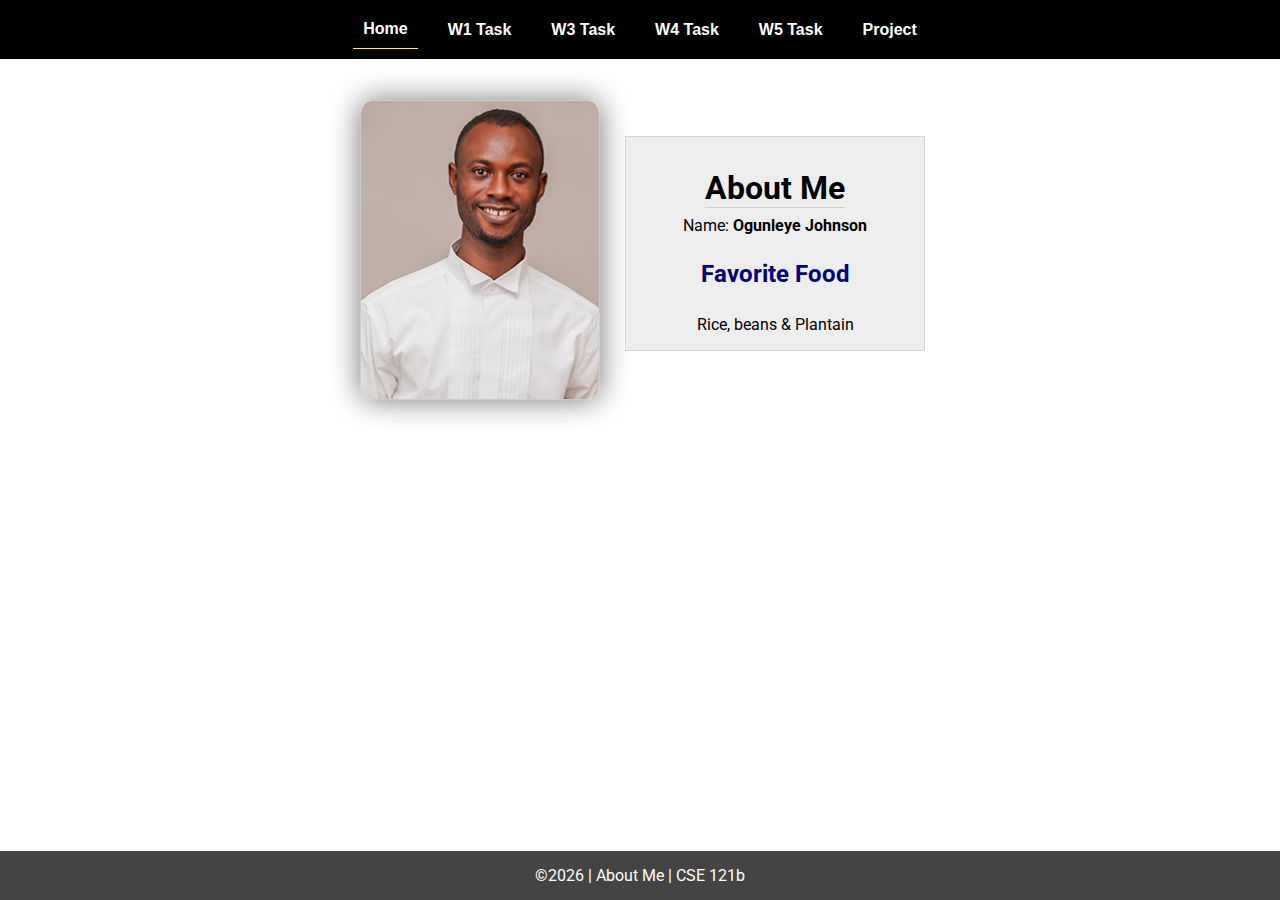
<file: w02-task/index.html>
<!DOCTYPE html>
<html lang="en">

<head>
  <meta charset="UTF-8">
  <meta name="viewport" content="width=device-width, initial-scale=1.0">
  <title>About Me | CSE 121b | W02: Programming Tasks</title>
  <link rel="preconnect" href="https://fonts.googleapis.com">
  <link rel="preconnect" href="https://fonts.gstatic.com" crossorigin>
  <link href="https://fonts.googleapis.com/css2?family=Roboto:wght@400;600&display=swap"
    rel="stylesheet">
  <link rel="stylesheet" href="styles/main.css">
  
</head>

<body>
  <nav>
    <ul id="menu">
      <li><a id="toggleMenu">&equiv;</a></li>
      <li><a href="index.html" class="active">Home</a></li>
      <li><a href="w01-task.html">W1 Task</a></li>
      <li><a href="w03-task.html">W3 Task</a></li>
      <li><a href="w04-task.html">W4 Task</a></li>
      <li><a href="w05-task.html">W5 Task</a></li>
      <li><a href="project.html">Project</a></li>
    </ul>
  </nav>
  <main id="home">
    <!-- src="images/pic.png" -->
    <picture>
      <img id="image" src="" alt="Placeholder Image">
    </picture>
    <section>
      <h1>About Me</h1>
      <div class="info">Name: <span id="name"></span></div>
      <h2>Favorite Food</h2>
      <div class="block" id="food"></div>
    </section>
  </main>
  <footer>
    &copy;<span id="year"></span> | About Me | CSE 121b
  </footer>
  <script src="scripts/main.js">


  </script>
  <script src="scripts/w02-task.js"></script>
</body>

</html>
</file>
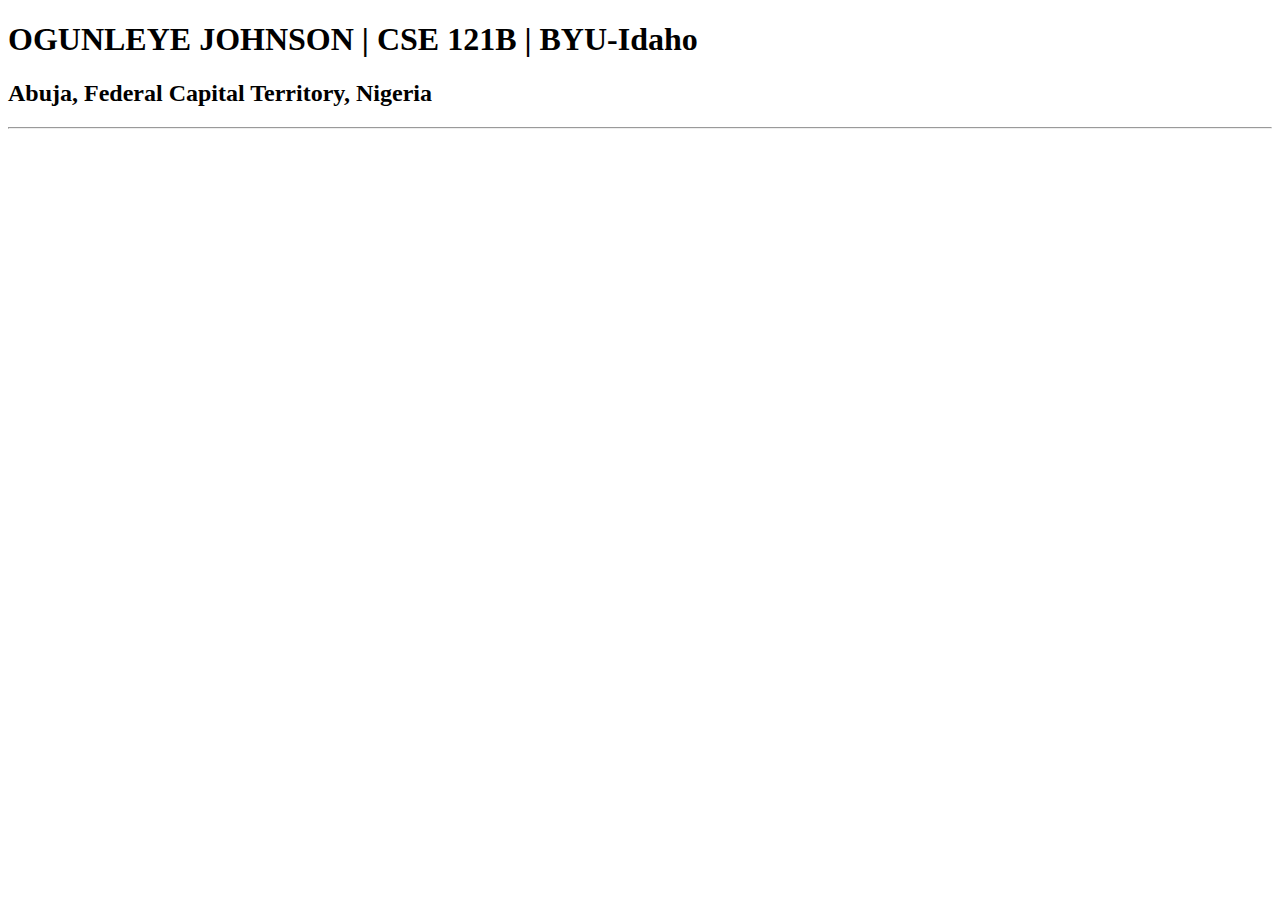
<file: test.html>
<!DOCTYPE html>
<html lang="en">
<head>
    <meta charset="UTF-8">
    <meta name="viewport" content="width=device-width, initial-scale=1.0">
    <title>OGUNLEYE JOHNSON | CSE 121B | BYU-Idaho</title>
</head>
<body>
    <h1>OGUNLEYE JOHNSON | CSE 121B | BYU-Idaho</h1>
    <h2>Abuja, Federal Capital Territory, Nigeria</h2>
    <hr>
</body>
</html>
</file>
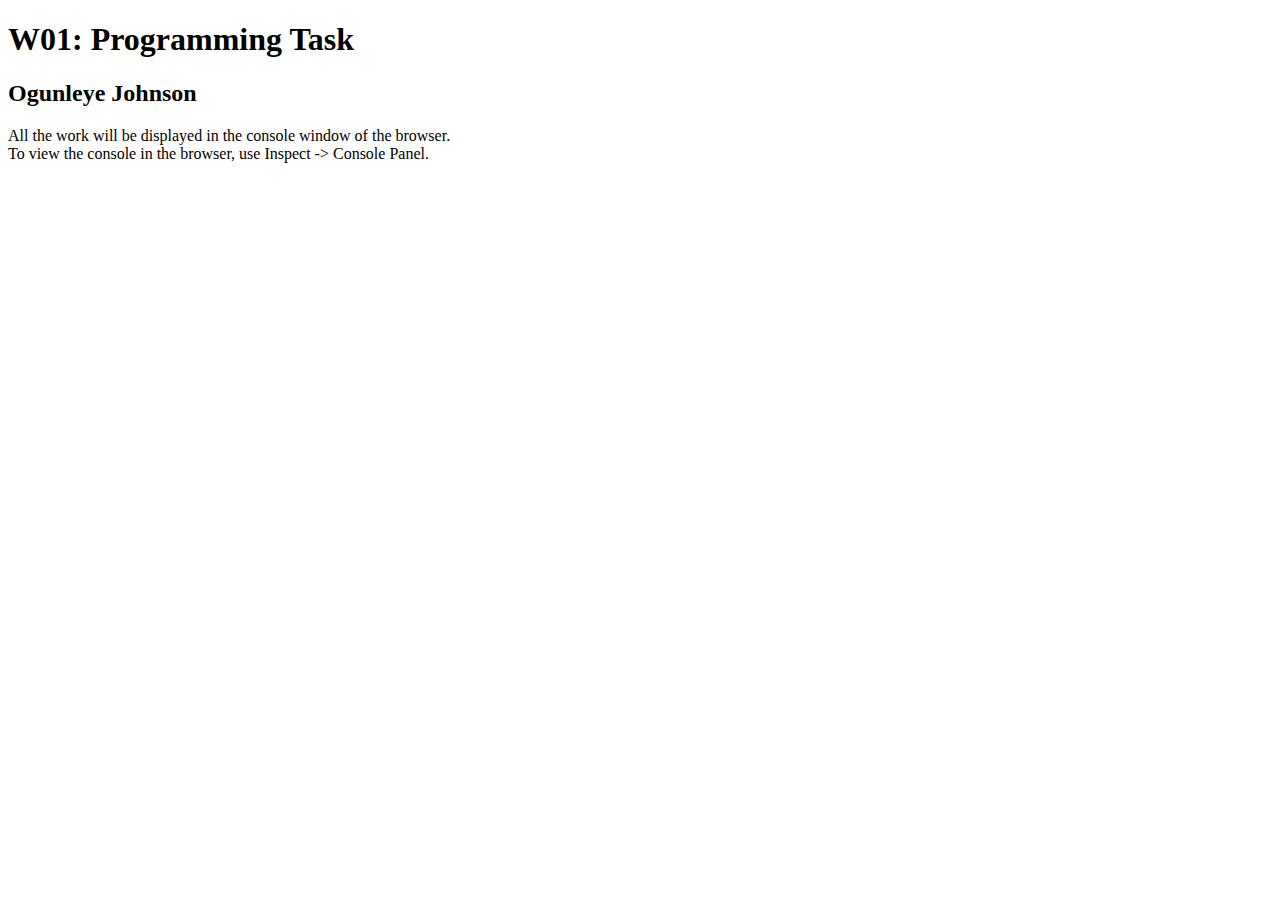
<file: w01-task.html>
<!DOCTYPE html>
<html lang="en">

<head>
  <meta charset="UTF-8">
  <meta name="viewport" content="width=device-width, initial-scale=1.0">
  <title>W01: Programming Task</title>
</head>

<body>
  <h1>W01: Programming Task</h1>
  <h2>Ogunleye Johnson</h2>
  <p>All the work will be displayed in the console window of the browser.
    <br>To view the console in the browser, use Inspect -> Console Panel.
  </p>

  <script src="w01-task.js"></script>

</body>
</html>
</file>
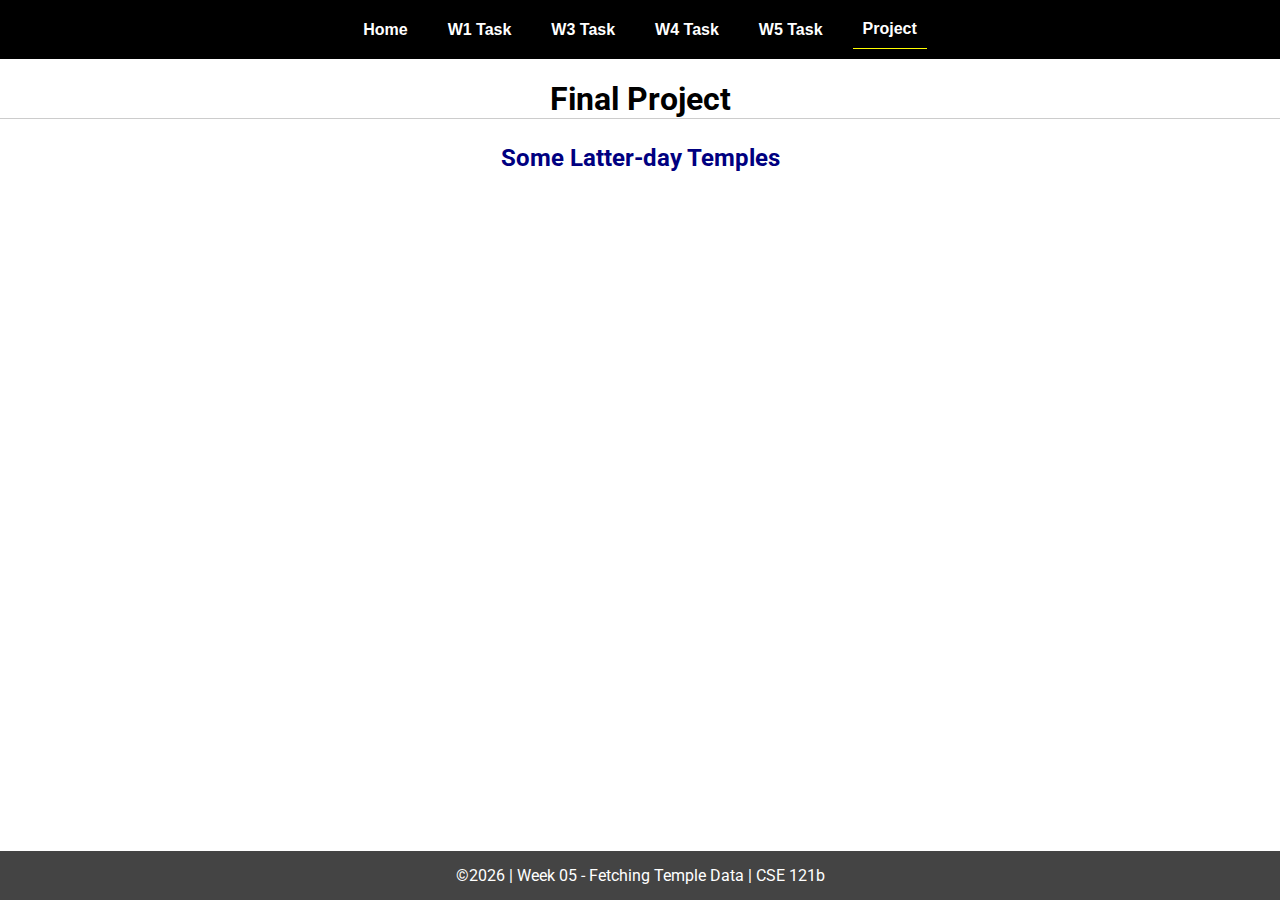
<file: Final-Project/project.html>
<!DOCTYPE html>
<html lang="en">

<head>
  <meta charset="UTF-8">
  <meta name="viewport" content="width=device-width, initial-scale=1.0">
  <title>CSE 121b | W05: Programming Tasks</title>
  <link rel="preconnect" href="https://fonts.googleapis.com">
  <link rel="preconnect" href="https://fonts.gstatic.com" crossorigin>
  <link href="https://fonts.googleapis.com/css2?family=Roboto:wght@400;600&display=swap"
    rel="stylesheet">
  <link rel="stylesheet" href="../w02-task/styles/main.css">
</head>

<body>
  <nav>
    <ul id="menu">
      <li><a id="toggleMenu">&equiv;</a></li>
      <li><a href="index.html">Home</a></li>
      <li><a href="w01-task.html">W1 Task</a></li>
      <li><a href="w03-task.html">W3 Task</a></li>
      <li><a href="w04-task.html">W4 Task</a></li>
      <li><a href="w05-task.html">W5 Task</a></li>
      <li><a href="project.html" class="active">Project</a></li>
    </ul>
  </nav>
  <main id="gridly">
    <h1>Final Project</h1>
    <h2>Some Latter-day Temples</h2>


    <div id="temples">
    </div>
  </main>


  <footer>
    &copy;<span id="year"></span> | Week 05 - Fetching Temple Data | CSE 121b
  </footer>
  <script src="../w02-task/scripts/main.js"></script>
  <script>
    document.getElementById("year").innerHTML = new Date().getFullYear();
  </script>
  <script src="project.js"></script>
</body>

</html>
</file>
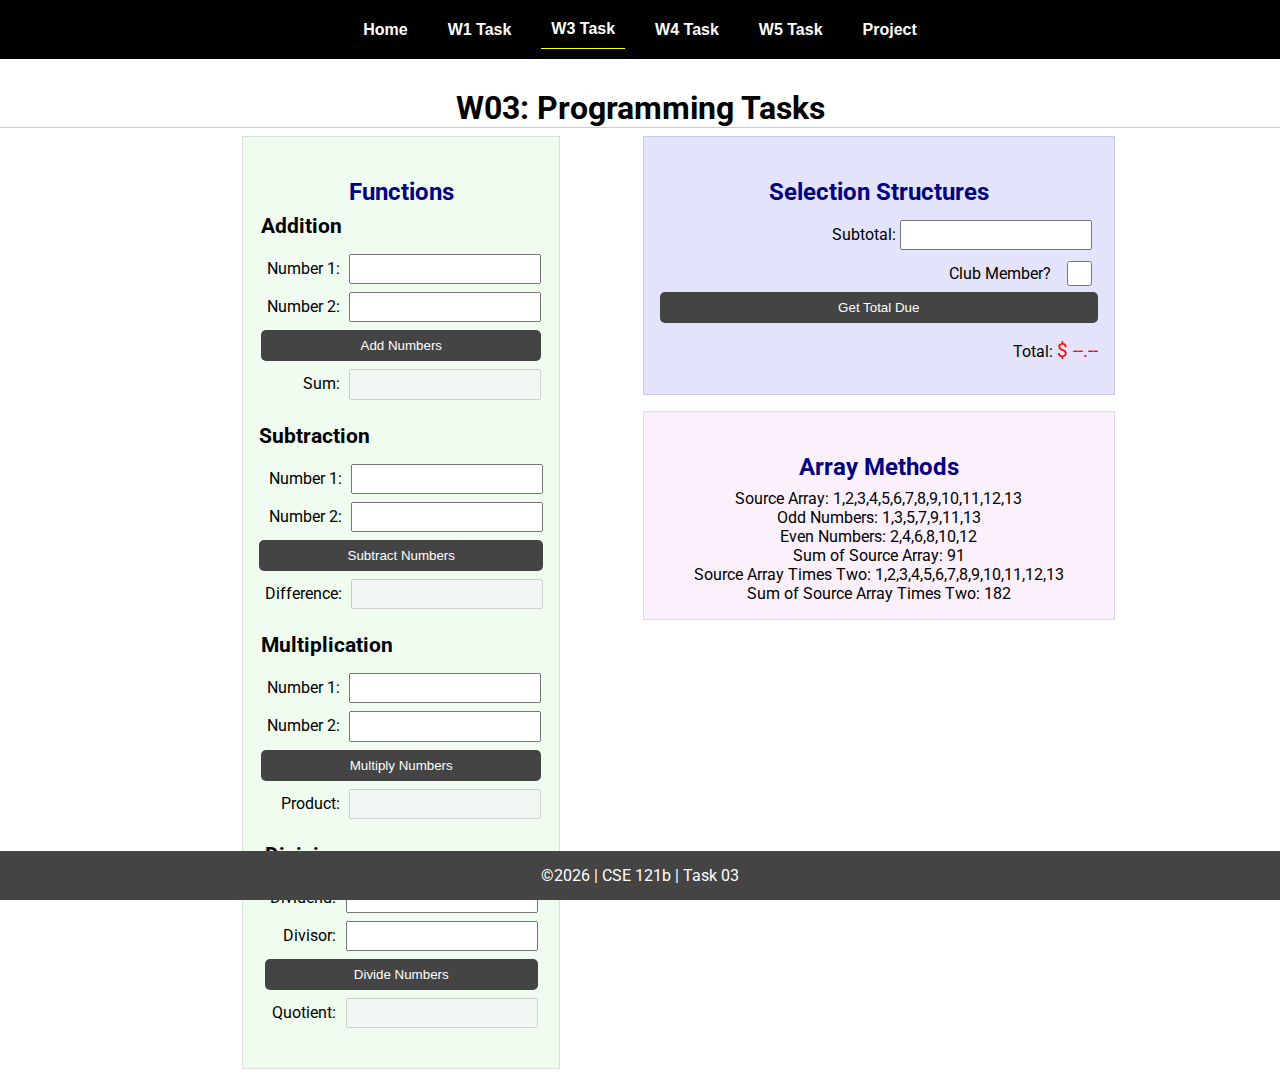
<file: w03-task/w03-task.html>
<!DOCTYPE html>
<html lang="en">

<head>
    <meta charset="UTF-8">
    <meta name="viewport" content="width=device-width, initial-scale=1.0">
    <title>CSE 121b | W03: Programming Tasks</title>
    <link rel="preconnect" href="https://fonts.googleapis.com">
    <link rel="preconnect" href="https://fonts.gstatic.com" crossorigin>
    <link href="https://fonts.googleapis.com/css2?family=Roboto:wght@400;600&display=swap"
        rel="stylesheet">
    <link rel="stylesheet" href="../w02-task/styles/main.css">
</head>

<body>
    <nav>
        <ul id="menu">
            <li><a id="toggleMenu">&equiv;</a></li>
            <li><a href="index.html">Home</a></li>
            <li><a href="w01-task.html">W1 Task</a></li>
            <li><a href="w03-task.html" class="active">W3 Task</a></li>
            <li><a href="w04-task.html">W4 Task</a></li>
            <li><a href="w05-task.html">W5 Task</a></li>
            <li><a href="project.html">Project</a></li>
        </ul>
    </nav>>
    <header>
        <h1>W03: Programming Tasks</h1>
    </header>
    <main id="task3">
        <section id="section1">
            <h2>Functions</h2>
            <article>
                <h3>Addition</h3>
                <div>
                    <label for="add1">Number 1:</label>
                    <input type="text" id="add1" name="add1">
                </div>
                <div>
                    <label for="add2">Number 2:</label>
                    <input type="text" id="add2" name="add2">
                </div>
                <div>
                    <input type="button" id="addNumbers" value="Add Numbers">
                </div>
                <div>
                    <label for="sum">Sum:</label>
                    <input type="text" id="sum" name="sum" disabled>
                </div>
            </article>
            <article>
                <h3>Subtraction</h3>
                <div>
                    <label for="subtract1">Number 1:</label>
                    <input type="text" id="subtract1" name="subtract1">
                </div>
                <div>
                    <label for="subtract2">Number 2:</label>
                    <input type="text" id="subtract2" name="subtract2">
                </div>
                <div>
                    <input type="button" id="subtractNumbers" value="Subtract Numbers">
                </div>
                <div>
                    <label for="difference">Difference:</label>
                    <input type="text" id="difference" name="difference" disabled>
                </div>
            </article>
            <article>
                <h3>Multiplication</h3>
                <div>
                    <label for="factor1">Number 1:</label>
                    <input type="text" id="factor1" name="factor1">
                </div>
                <div>
                    <label for="factor2">Number 2:</label>
                    <input type="text" id="factor2" name="factor2">
                </div>
                <div>
                    <input type="button" id="multiplyNumbers" value="Multiply Numbers">
                </div>
                <div>
                    <label for="product">Product:</label>
                    <input type="text" id="product" name="product" disabled>
                </div>
            </article>
            <article>
                <h3>Division</h3>
                <div>
                    <label for="dividend">Dividend:</label>
                    <input type="text" id="dividend" name="dividend">
                </div>
                <div>
                    <label for="divisor">Divisor:</label>
                    <input type="text" id="divisor" name="divisor">
                </div>
                <div>
                    <input type="button" id="divideNumbers" value="Divide Numbers">
                </div>
                <div>
                    <label for="quotient">Quotient:</label>
                    <input type="text" id="quotient" name="quotient" disabled>
                </div>
            </article>
        </section>
        <div>
            <section id="section2">
                <h2>Selection Structures</h2>
                <label class="right">Subtotal:
                    <input type="number" id="subtotal" size="5">
                </label>
                <label class="middle right">
                    Club Member?
                    <input type="checkbox" id="member">
                </label>
                <div class="right">
                    <input type="button" id="getTotal" value="Get Total Due">
                </div>
                <div class="right">Total:
                    <span class="larger" id="total">$ --.--</span>
                </div>
            </section>
            <section id="section3">
                <h2>Array Methods</h2>
                <p>
                    Source Array: <span id="array"></span>
                </p>
                <p>
                    Odd Numbers: <span id="odds"></span>
                </p>
                <p>
                    Even Numbers: <span id="evens"></span>
                </p>
                <p>
                    Sum of Source Array: <span id="sumOfArray"></span>
                </p>
                <p>
                    Source Array Times Two: <span id="multiplied"></span>
                </p>
                <p>
                    Sum of Source Array Times Two: <span id="sumOfMultiplied"></span>
                </p>
            </section>
        </div>
    </main>
    <footer>
        &copy;<span id="year"></span> | CSE 121b | Task 03
    </footer>
    <script src="../w02-task/scripts/main.js"></script>
    <script>
        document.getElementById("year").innerHTML = new Date().getFullYear();
    </script>
    <script src="w03-task.js"></script>
    
</body>

</html>
</file>
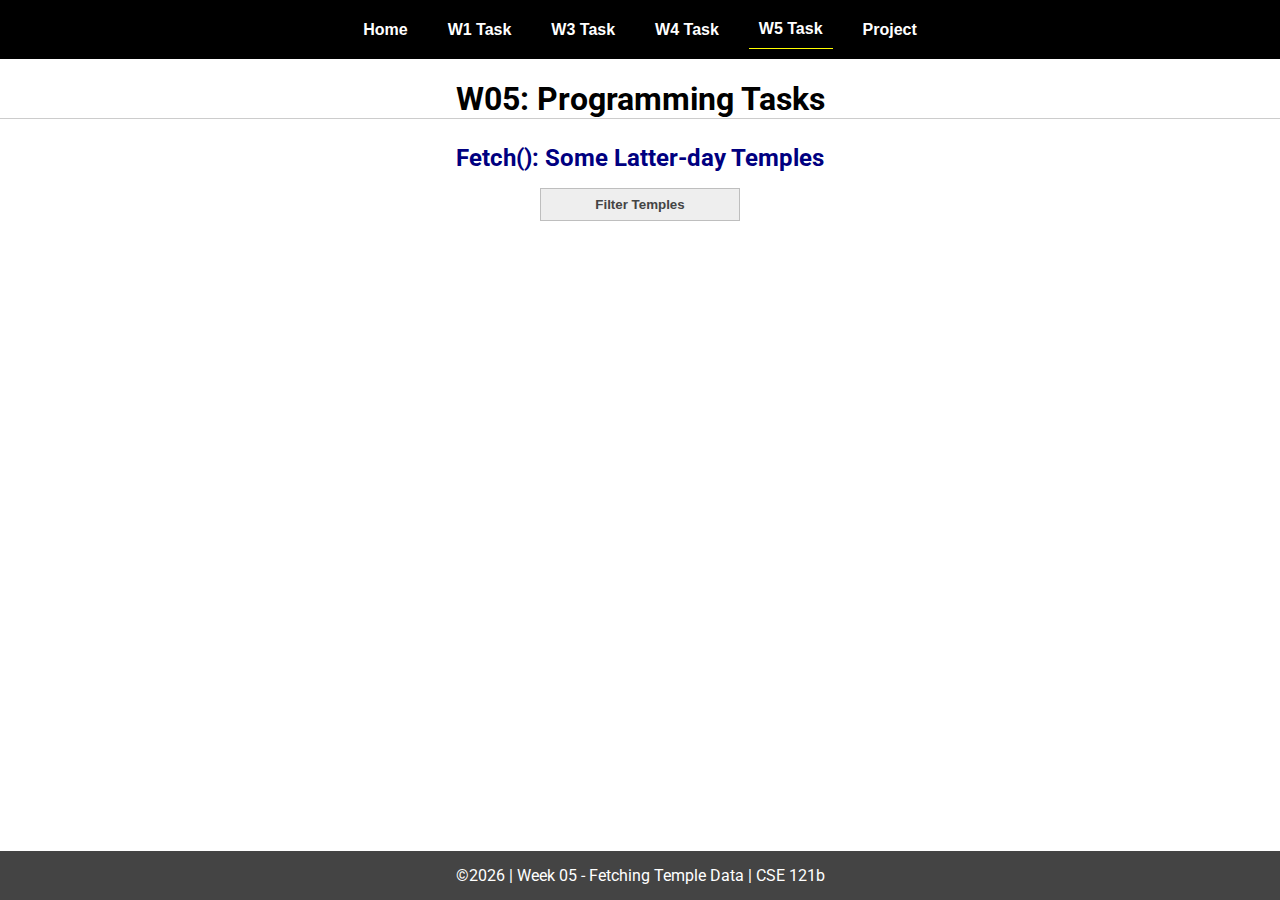
<file: w05-task/w05-task.html>
<!DOCTYPE html>
<html lang="en">

<head>
  <meta charset="UTF-8">
  <meta name="viewport" content="width=device-width, initial-scale=1.0">
  <title>CSE 121b | W05: Programming Tasks</title>
  <link rel="preconnect" href="https://fonts.googleapis.com">
  <link rel="preconnect" href="https://fonts.gstatic.com" crossorigin>
  <link href="https://fonts.googleapis.com/css2?family=Roboto:wght@400;600&display=swap"
    rel="stylesheet">
  <link rel="stylesheet" href="../w02-task/styles/main.css">
</head>

<body>
  <nav>
    <ul id="menu">
      <li><a id="toggleMenu">&equiv;</a></li>
      <li><a href="index.html">Home</a></li>
      <li><a href="w01-task.html">W1 Task</a></li>
      <li><a href="w03-task.html">W3 Task</a></li>
      <li><a href="w04-task.html">W4 Task</a></li>
      <li><a href="w05-task.html" class="active">W5 Task</a></li>
      <li><a href="project.html">Project</a></li>
    </ul>
  </nav>
  <main id="gridly">
    <h1>W05: Programming Tasks</h1>
    <h2>Fetch(): Some Latter-day Temples</h2>

    <select id="sortBy" title="Choose a data filter.">
      <option value="" disabled selected>Filter Temples</option>
      <option value="utah">Utah</option>
      <option value="notutah">Outside of Utah</option>
      <option value="older">Built Before 1950</option>
      <option value="all">No Filter</option>
    </select>

    <div id="temples">
    </div>
  </main>


  <footer>
    &copy;<span id="year"></span> | Week 05 - Fetching Temple Data | CSE 121b
  </footer>
  <script src="../w02-task/scripts/main.js"></script>
  <script>
    document.getElementById("year").innerHTML = new Date().getFullYear();
  </script>
  <script src="w05-task.js"></script>
</body>

</html>
</file>
<file: w02-task/styles/main.css>
/* Universal Selector */
* {
    margin: 0;
    padding: 0;
    box-sizing: border-box;
}

/* HTML Selectors */
body {
    font-family: 'Roboto', Helvetica, sans-serif;
}

nav {
    background-color: black;
    width: 100%;
    position: fixed;
    top: 0;
}

nav ul {
    display: flex;
    flex-direction: column;
    align-items: center;
    max-width: -moz-fit-content;
    max-width: fit-content;
    margin: 0 auto;
}

nav ul li {
    flex: 1 1 auto;
}

nav ul li:first-child {
    display: block;
    font-size: 2rem;
}

nav ul li:first-child a {
    padding: 1px 10px;
}

nav ul li {
    display: none;
    list-style: none;
    margin: 10px;
}

nav ul li a {
    display: block;
    padding: 10px;
    text-decoration: none;
    font-weight: 600;
    color: white;
    text-align: center;
    font-family: 'Arial Narrow', Arial, sans-serif;
}

nav ul li a:hover {
    background-color: #efefef;
    color: black;
}

h1,
h2 {
    text-align: center;
    margin: 1rem 0 .5rem;
}

h1 {
    border-bottom: 1px solid #ccc;
}

#gridly h1 {
    margin-top: 80px;
}

h2 {
    font-size: 1.5rem;
    color: navy;
    text-align: center;
    margin-top: 25px;
}

h3 {
    font-size: 1.3rem;
    margin-bottom: 1rem;
}

header {
    margin-top: 70px;
}

picture {
    margin: 0 auto;
}

picture img {
    width: 240px;
    height: auto;
    border-radius: 5%;
    border: 1px solid #ccc;
    box-shadow: 0 0 30px #777;
}


section {
    display: flex;
    flex-direction: column;
    align-items: center;
    margin: 0 auto 1rem;
    border: 1px solid rgba(0, 0, 0, .1);
    padding: 1rem;
    background-color: #eee;
}

article {
    margin-bottom: 1rem;
}

article div {
    margin-bottom: .5rem;
    text-align: right;
}

label {
    padding: .35rem;
}

input {
    padding: .35rem;
}

input[type="button"] {
    padding: .5rem;
    background-color: #444;
    color: white;
    border: none;
    border-radius: 5px;
    cursor: pointer;
    width: 100%
}

input[type="checkbox"] {
    width: 25px;
    height: 25px;
}

dt {
    font-weight: 700;
}

dt::before {
    content: "🏘️ ";
}

dd {
    margin: 0 0 .5rem 2rem;
    font-size: smaller;
}

footer {
    background-color: #444;
    color: white;
    padding: 15px;
    text-align: center;
    width: 100%;
    position: fixed;
    bottom: 0;
}

/* Class Selectors */
.active {
    border-bottom: 1px solid yellow;
}

.open li {
    display: block;
}

.block {
    display: block;
}

.larger {
    font-size: larger;
    color: red;
}

.right {
    width: 100%;
    text-align: right;
}

.middle {
    display: flex;
    align-items: center;
    justify-content: right;
    gap: 1rem;
}

/* ID Selectors */

#home {
    margin-top: 125px;
    display: grid;
    grid-template-columns: 1fr;
    grid-gap: 20px;
    align-items: center;
    justify-content: center;
}

#temple:hover {
    transform: scale(1.5);
}


#section1 {
    background-color: rgb(225, 250, 225, .5);
}

#section2 {
    background-color: rgba(200, 200, 250, 0.5);

}

#section2 div {
    margin-bottom: 1rem;
}

#section3 {
    background-color: rgb(250, 225, 250, .5);
}

#sortBy {
    appearance: none;
    display: flex;
    padding: .5rem;
    background-color: #eee;
    color: #444;
    font-weight: 700;
    margin: 1rem auto;
    width: 200px;
    border: 1px solid rgba(0, 0, 0, .2);
    text-align: center;
}

#sortBy option:disabled {
    font-style: italic;
    padding: 1rem;
    background-color: #111;
    color: #eee;
}

#temples {
    display: grid;
    grid-template-columns: repeat(auto-fit, minmax(320px, 1fr));
    grid-gap: .5rem;
    align-items: center;
    margin-bottom: 3rem;
}

#temples article {
    height: 250px;
    margin: .5rem;
    border: 1px solid rgba(0, 0, 0, .1);
    padding: 1rem;
    background-color: #eee;
    display: flex;
    flex-direction: column;
    align-items: center;
    justify-content: center;
}

#temples h4 {
    color: navy;
    font-size: smaller;
}


#temples img {
    width: 250px;
    height: auto;
    box-shadow: 0 0 30px #777;
    margin: .5rem;
}

#temples img:hover {
    transform: scale(2.5);
    margin:auto 0;
}

/* Media Queries */
@media only screen and (min-width: 32.5em) {
    nav ul {
        flex-direction: row;
    }

    nav ul li:first-child {
        display: none;
    }

    nav ul li {
        display: block;
    }

    section {
        min-width: 300px;
    }

    #home {
        margin: 100px auto 20px;
        grid-template-columns: 250px 1fr;
        max-width: -moz-fit-content;
        max-width: fit-content;
    }

    #task3 {
        display: grid;
        grid-template-columns: 1fr 1fr;
        grid-gap: 5px;
        margin: 0 auto;
        max-width: 950px;
    }

}
</file>
